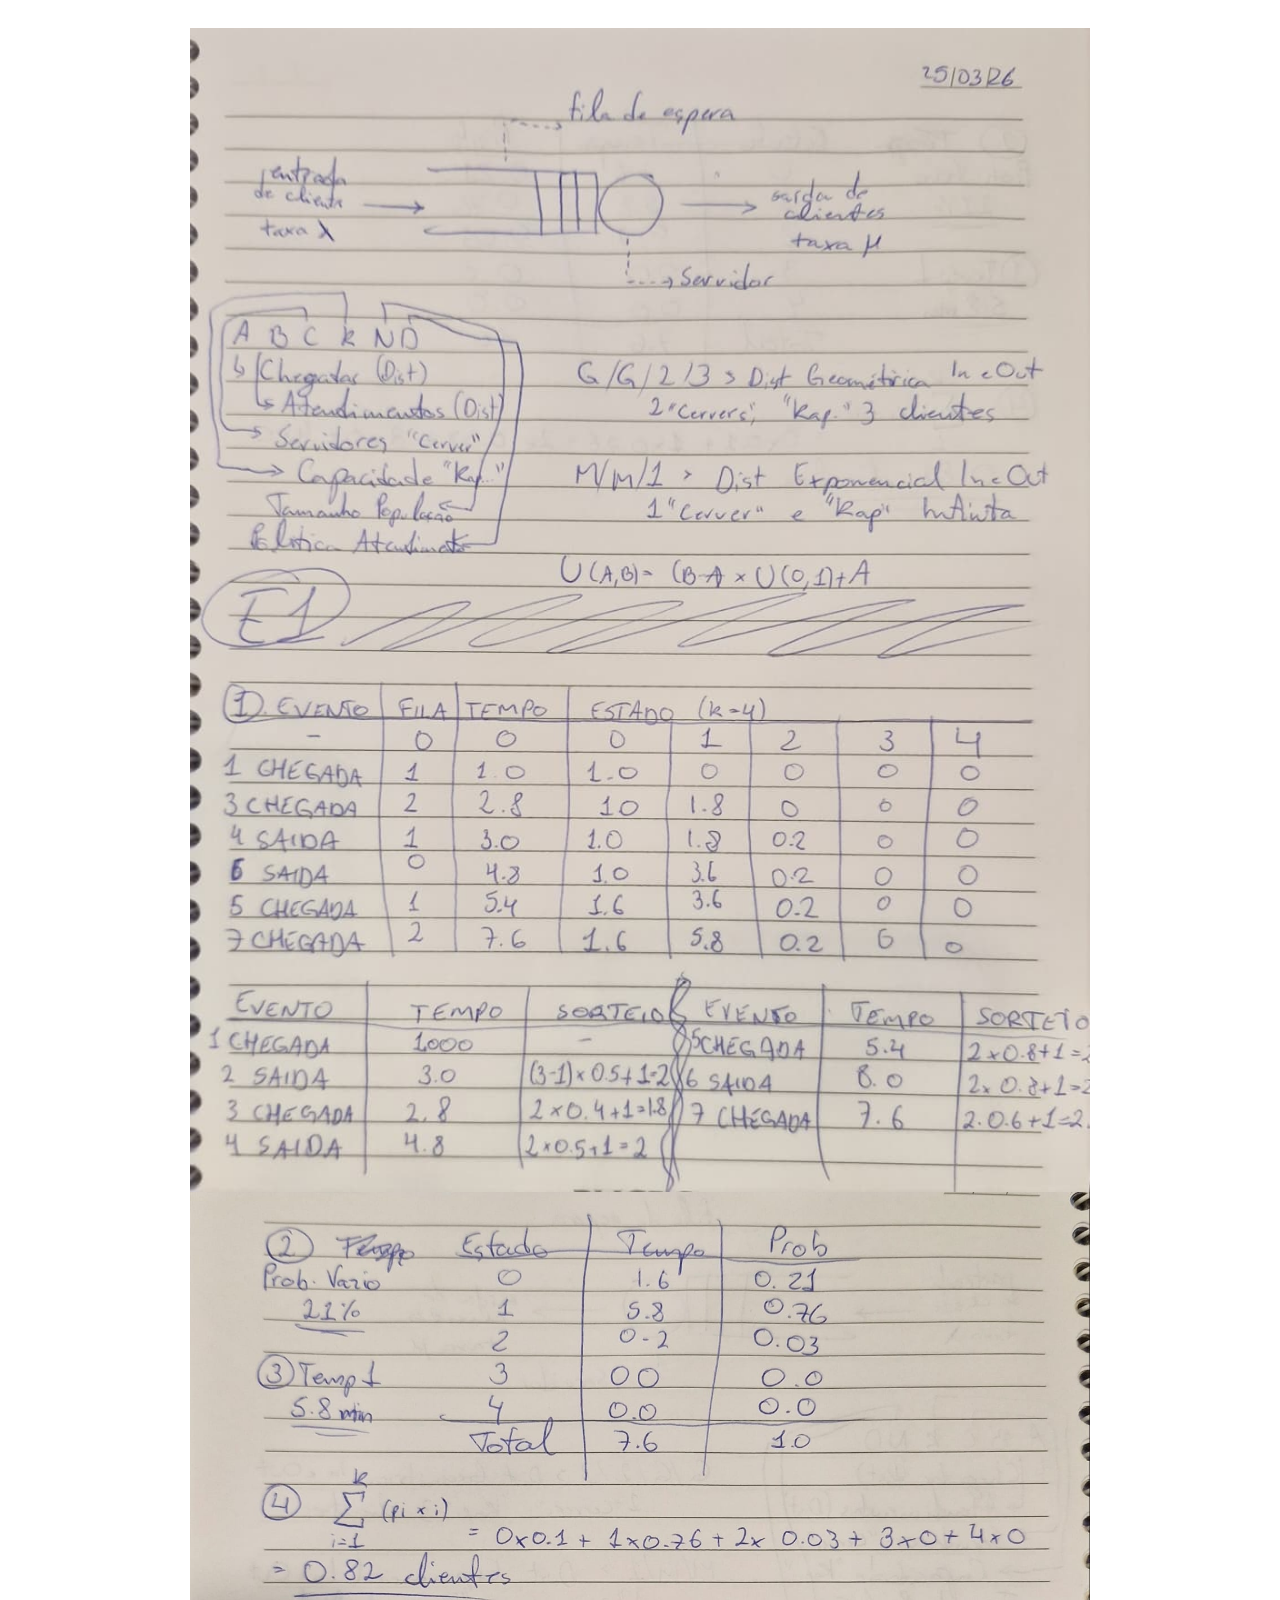
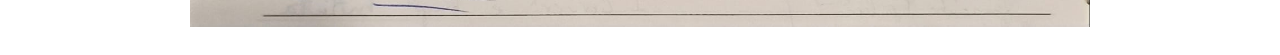
<file: E1/index.html>
<!doctype html>
<html lang="en">
<head>
  <meta charset="utf-8" />
  <meta name="viewport" content="width=device-width, initial-scale=1" />
  <title>E1 — Images</title>
  <style>
    body { display:flex; flex-direction:column; align-items:center; gap:16px; padding:20px; font-family: Arial, Helvetica, sans-serif; background: #fff; }
    img { max-width:100%; height:auto; display:block; }
    .container { width:100%; max-width:900px; }
  </style>
</head>
<body>
  <div class="container">
    <img src="E1_1.jpeg" alt="E1 image 1">
    <img src="E1_2.jpeg" alt="E1 image 2">
  </div>
</body>
</html>
</file>
